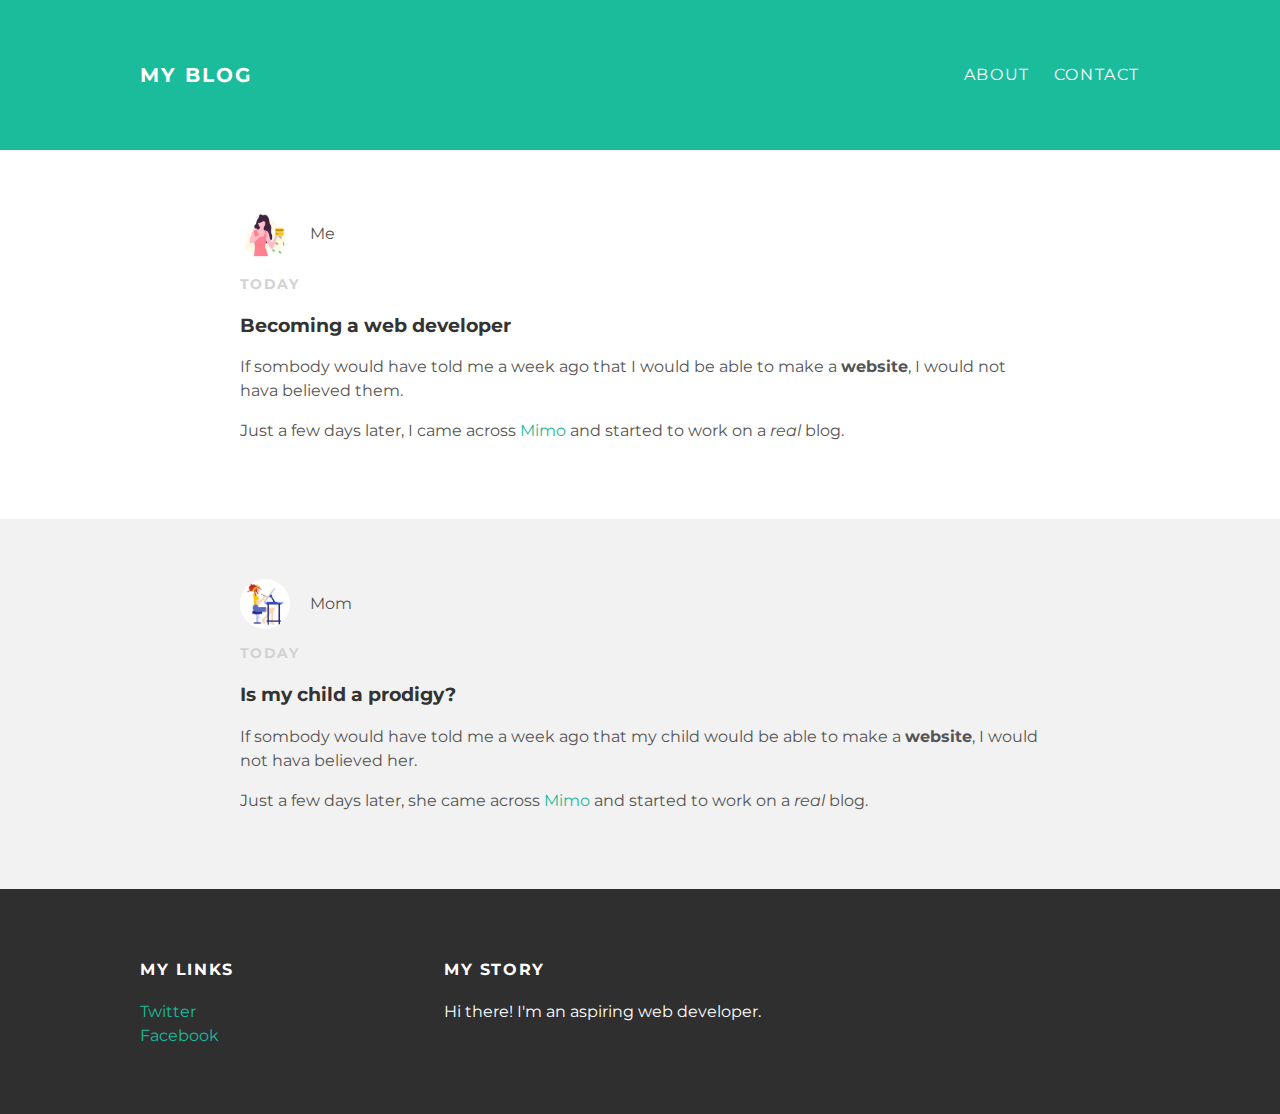
<file: index.html>
<!DOCTYPE html>
<html>
 <head>
   <title>My blog</title>
   <link rel="stylesheet" type="text/css" href="styles.css">
 </head>
 <body>
   <div id="header">
     <div class="container">
       <a id="header-title" href="index.html">My blog</a>
       <ul id="header-nav" class="navbar-links">
         <li><a href="about.html">About</a></li>
         <li><a href="mailto:me@me.com">Contact</a></li>
       </ul>
     </div>
   </div>
   <div id ="content">
     <div class ="post-container">
       <div class="post">
         <div class="post-auther">
           <img src="me.png">
           <span>Me</span>
         </div>
         <p class="post-date">Today</p>
         <h3 class="post-title">Becoming a web developer</h3>
         <div class="post-content">
           <p>If sombody would have told me a week ago that I would
             be able to make a <strong>website</strong>, I would not
             hava believed them.</p>
           <p>Just a few days later, I came
             across <a href="https://getmimo.com">
             Mimo</a> and started to work on a <em>real</em> blog.</p>
         </div>
       </div>
       <div class ="post-container">
         <div class="post">
           <div class="post-auther">
             <img src="mom.png">
             <span>Mom</span>
           </div>
           <p class="post-date">Today</p>
           <h3 class="post-title">Is my child a prodigy?</h3>
           <div class="post-content">
             <p>If sombody would have told me a week ago that my child would be able to
               make a <strong>website</strong>, I would not hava believed her.</p>
             <p>Just a few days later, she came across <a href="https://getmimo.com">
               Mimo</a> and started to work on a <em>real</em> blog.</p>
           </div>
         </div>
     </div>
   </div>
   <div id ="footer">
     <div class ="container">
       <div class="column">
         <h4>My Links</h4>
         <p>
           <a href="https://twitter.com/rebeccaliu">Twitter</a>
           <br>
           <a href="https://facebook.com/rebeccaliu">Facebook</a>
         </p>
       </div>
       <div class="column">
       <h4>My Story</h4>
       <p>Hi there! I'm an aspiring web developer.</p>
       </div>
     </div>
   </div>
 </body>
</html>
</file>
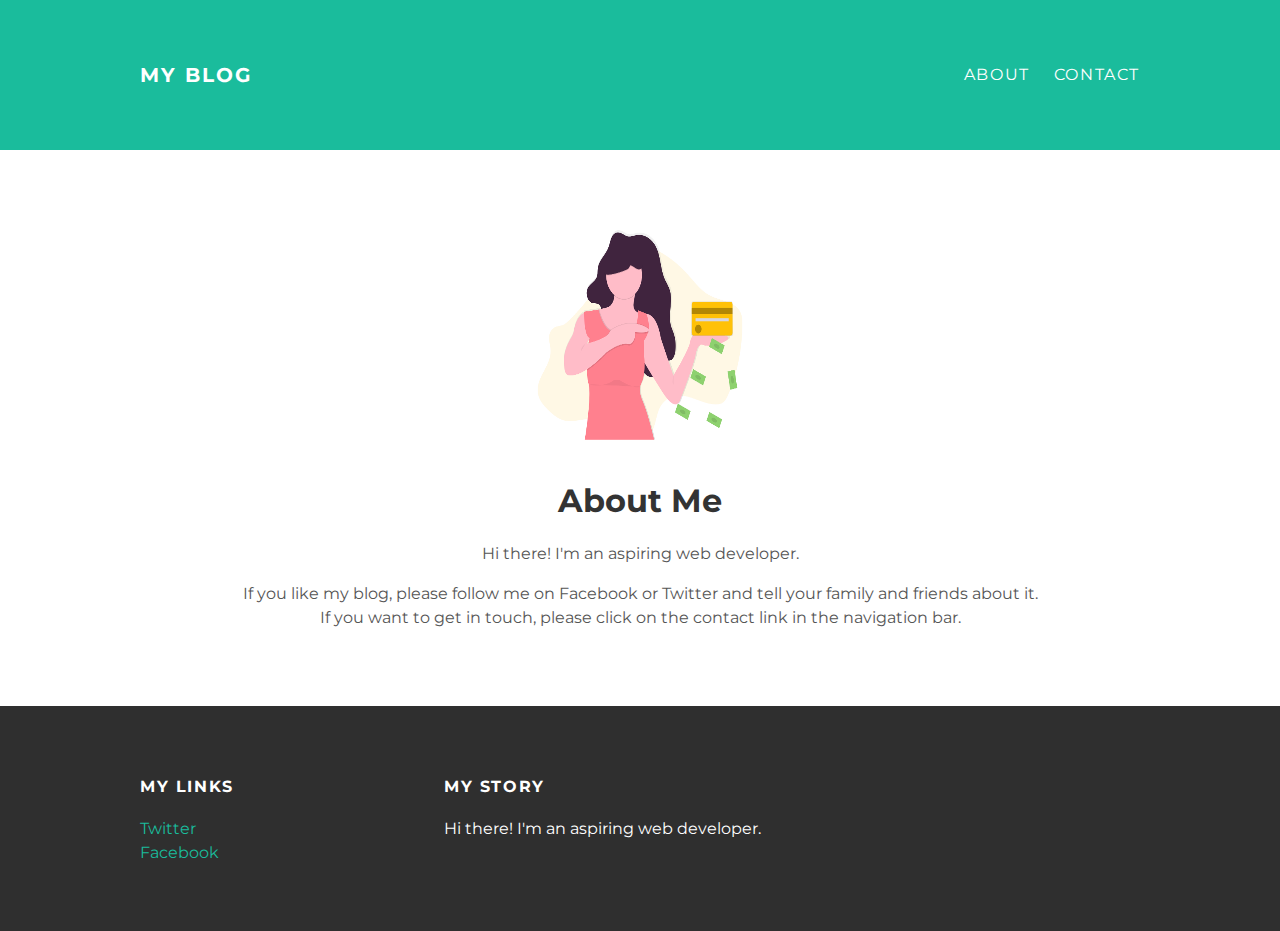
<file: about.html>
<!DOCTYPE html>
<html>
 <head>
   <title>My blog</title>
   <link rel="stylesheet" type="text/css" href="styles.css">
 </head>
 <body>
   <div id="header">
     <div class="container">
       <a id="header-title" href="index.html">My blog</a>
       <ul id="header-nav" class="navbar-links">
         <li><a href="about.html">About</a></li>
         <li><a href="mailto:me@me.com">Contact</a></li>
       </ul>
     </div>
   </div>
   <div id ="content">
     <div class ="container">
       <div class="about">
         <div class="about-auther">
           <img src="me.png">
         </div>
         <h1 class="about-title">About Me</h1>
         <div class="about-content">
           <p>Hi there! I'm an aspiring web developer.</p>
           <p>If you like my blog, please follow me on Facebook or Twitter
             and tell your family and friends about it. If you want to get in
           touch, please click on the contact link in the navigation bar.</p>
         </div><!-- about-content -->
       </div><!-- about -->
     </div><!-- container -->
   </div><!-- content -->
   <div id ="footer">
     <div class ="container">
       <div class="column">
         <h4>My Links</h4>
         <p>
           <a href="https://twitter.com/rebeccaliu">Twitter</a>
           <br>
           <a href="https://facebook.com/rebeccaliu">Facebook</a>
         </p>
       </div>
       <div class="column">
       <h4>My Story</h4>
       <p>Hi there! I'm an aspiring web developer.</p>
       </div>
     </div>
   </div>
 </body>
</html>
</file>
<file: styles.css>
@import url(http://fonts.googleapis.com/css?family=Montserrat:400,700);
body {
  color: #555;
  margin: 0;

  font-family: 'Montserrat',sans-serif;
}
#header{
  background-color: #1abc9c;
  height:150px;
  line-height: 150px;
}
#header-title{
  display: block;
  float: left;

  font-size: 20px;
  font-weight: bold;
}
#header-nav{
  display: block;
  float: right;
  margin-top: 0;
}
#header-nav li{
  display: inline;
  padding-left: 20px;
}
.container{
  max-width: 1000px;
  margin:0 auto;
}
#header a{
  color: white;
  text-decoration: none;

  text-transform: uppercase;
  letter-spacing: 0.1em;
}
#header a:hover{
  color: #222;
}
#footer{
  background-color: #2f2f2f;
  padding: 50px 0;
}
.column{
  min-width: 300px;
  display: inline-block;
  vertical-align: top;
}
#footer h4{
  color: white;
  text-transform: uppercase;
  letter-spacing: 0.1em;
}
#footer p{
  color: white;
}
a{
  color: #1abc9c;
  text-decoration: none;
}
a:hover{
  color: #F6A623;
}
.post,.about{
  max-width: 800px;
  margin: 0 auto;
  padding: 60px 0;
}
.post-auther img{
  width: 50px;
  height: 50px;
  vertical-align: middle;
}
.post-auther span{
  margin-left: 16px;
}
.post-date{
  color: #D2D2D2;

  font-size: 14px;
  font-weight: bold;

  text-transform: uppercase;
  letter-spacing: 0.1em;
}
h1,h2,h3,h4{
  color: #333;
}
p{
  line-height: 1.5;
}
.about-auther img{
  width: 250px;
  height: 250px;
  vertical-align: middle;
}
.about{
  text-align: center;
}
.post-auther img,.about-auther img{
  border-radius: 50%;
}
.post-container:nth-child(even){
  background-color: #f2f2f2;
}
</file>
